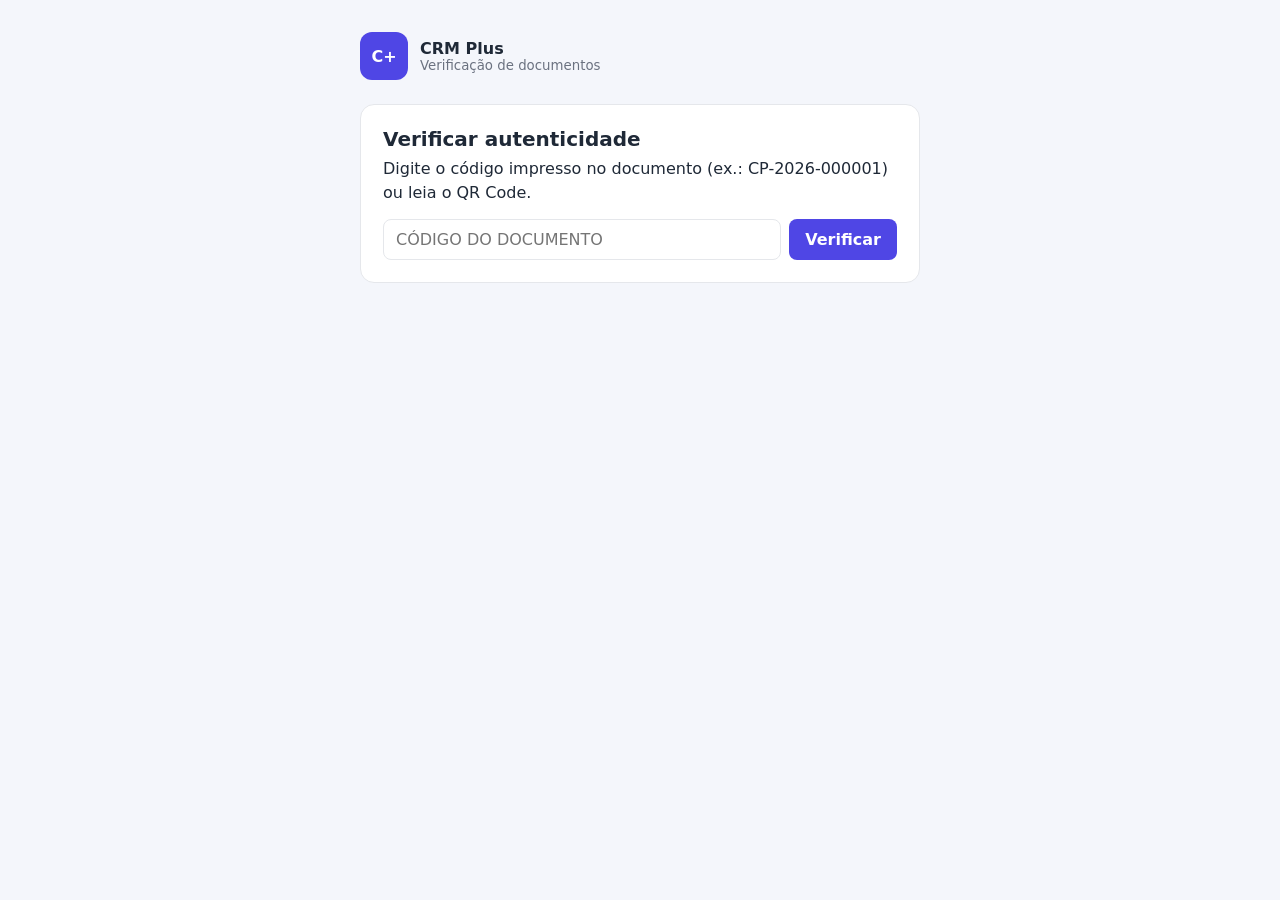
<file: verificar.html>
<!DOCTYPE html>
<html lang="pt-BR">
<head>
  <meta charset="UTF-8">
  <meta name="viewport" content="width=device-width, initial-scale=1.0">
  <title>Verificar documento – CRM Plus</title>
  <style>
    :root {
      --cor: #4f46e5; --fundo: #f4f6fb; --superficie: #fff; --texto: #1f2937; --suave: #6b7280; --borda: #e5e7eb;
      --ok: #16a34a; --erro: #dc2626; color-scheme: light;
    }
    @media (prefers-color-scheme: dark) {
      :root { --fundo: #0f1117; --superficie: #181b24; --texto: #e5e7eb; --suave: #9ca3af; --borda: #2c3140; --ok: #22c55e; --erro: #f87171; color-scheme: dark; }
    }
    * { box-sizing: border-box; margin: 0; padding: 0; }
    body { font-family: system-ui, -apple-system, "Segoe UI", Roboto, sans-serif; background: var(--fundo); color: var(--texto); min-height: 100vh; padding: 32px 16px; }
    main { max-width: 560px; margin: 0 auto; }
    header { display: flex; align-items: center; gap: 12px; margin-bottom: 24px; }
    header img, .logo { width: 48px; height: 48px; border-radius: 12px; object-fit: contain; background: var(--cor); color: #fff; display: grid; place-items: center; font-weight: 700; }
    header small { display: block; color: var(--suave); }
    .cartao { background: var(--superficie); border: 1px solid var(--borda); border-radius: 14px; padding: 22px; margin-bottom: 16px; }
    h1 { font-size: 20px; margin-bottom: 6px; }
    p { line-height: 1.5; }
    form { display: flex; gap: 8px; margin-top: 14px; }
    input { flex: 1; font: inherit; padding: 10px 12px; border: 1px solid var(--borda); border-radius: 8px; background: var(--superficie); color: var(--texto); text-transform: uppercase; }
    button { font: inherit; font-weight: 600; padding: 10px 16px; border: none; border-radius: 8px; background: var(--cor); color: #fff; cursor: pointer; }
    .status { display: flex; align-items: center; gap: 10px; font-size: 18px; font-weight: 700; margin-bottom: 14px; }
    .status.ok { color: var(--ok); }
    .status.erro { color: var(--erro); }
    dl { display: grid; grid-template-columns: 140px 1fr; gap: 8px 12px; font-size: 14px; }
    dt { color: var(--suave); }
    .aviso { font-size: 13px; color: var(--suave); margin-top: 14px; border-top: 1px dashed var(--borda); padding-top: 12px; }
    @media (max-width: 480px) { dl { grid-template-columns: 1fr; } dt { margin-top: 6px; } }
  </style>
</head>
<body>
  <main>
    <header>
      <span class="logo" id="logo">C+</span>
      <div><strong id="escola">CRM Plus</strong><small>Verificação de documentos</small></div>
    </header>

    <section class="cartao">
      <h1>Verificar autenticidade</h1>
      <p>Digite o código impresso no documento (ex.: CP-2026-000001) ou leia o QR Code.</p>
      <form id="form">
        <input id="codigo" placeholder="Código do documento" autocomplete="off" aria-label="Código do documento">
        <button type="submit">Verificar</button>
      </form>
    </section>

    <section class="cartao" id="resultado" hidden></section>
  </main>

  <script>
    // Lê o registro de documentos do CRM Plus salvo neste navegador
    const ler = (chave, padrao) => { try { return JSON.parse(localStorage.getItem(chave)) ?? padrao; } catch { return padrao; } };
    const esc = (t) => String(t ?? '').replace(/[&<>"']/g, (c) => ({ '&': '&amp;', '<': '&lt;', '>': '&gt;', '"': '&quot;', "'": '&#39;' }[c]));
    const tipos = {
      contrato: 'Contrato de prestação de serviços', certificado: 'Certificado de conclusão', diploma: 'Diploma de conclusão',
      'decl-matricula': 'Declaração de matrícula', 'decl-frequencia': 'Declaração de frequência', 'decl-conclusao': 'Declaração de conclusão',
    };

    const config = ler('crmplus_config', {});
    if (config.corPrimaria) document.documentElement.style.setProperty('--cor', config.corPrimaria);
    if (config.nome) document.getElementById('escola').textContent = config.nome;
    if (config.logo) document.getElementById('logo').outerHTML = `<img src="${esc(config.logo)}" alt="">`;

    function verificar(codigo) {
      const c = codigo.trim().toUpperCase();
      if (!c) return;
      const registros = ler('crmplus_documentos', []);
      const r = registros.find((x) => String(x.codigo).toUpperCase() === c);
      const el = document.getElementById('resultado');
      el.hidden = false;
      if (r) {
        const data = new Date(r.emitidoEm).toLocaleString('pt-BR', { dateStyle: 'long', timeStyle: 'short' });
        el.innerHTML = `
          <p class="status ok">✅ Documento encontrado no registro</p>
          <dl>
            <dt>Código</dt><dd><strong>${esc(r.codigo)}</strong></dd>
            <dt>Documento</dt><dd>${esc(tipos[r.tipo] || r.tipo)}</dd>
            <dt>Aluno(a)</dt><dd>${esc(r.alunoNome)}${r.alunoCpf ? ` · CPF ${esc(r.alunoCpf)}` : ''}</dd>
            <dt>Curso</dt><dd>${esc(r.curso)}${r.cargaHoraria ? ` (${esc(r.cargaHoraria)}h)` : ''}${r.turma ? ` · turma ${esc(r.turma)}` : ''}</dd>
            ${r.detalhes ? `<dt>Detalhes</dt><dd>${esc(r.detalhes)}</dd>` : ''}
            <dt>Emitido em</dt><dd>${esc(data)}${r.emitidoPorNome ? ` por ${esc(r.emitidoPorNome)}` : ''}</dd>
            <dt>Instituição</dt><dd>${esc(r.escola)}</dd>
          </dl>
          <p class="aviso">Confira se os dados acima são iguais aos do documento impresso.</p>`;
      } else {
        el.innerHTML = `
          <p class="status erro">❌ Código não encontrado</p>
          <p>Não há documento com o código <strong>${esc(c)}</strong> no registro deste computador.</p>
          <p class="aviso">Enquanto o sistema não usa banco de dados online, a verificação só funciona no computador da escola
            que emitiu o documento. Em caso de dúvida, entre em contato com a secretaria.</p>`;
      }
    }

    document.getElementById('form').addEventListener('submit', (e) => {
      e.preventDefault();
      verificar(document.getElementById('codigo').value);
    });
    const inicial = new URLSearchParams(location.search).get('codigo');
    if (inicial) {
      document.getElementById('codigo').value = inicial;
      verificar(inicial);
    }
  </script>
</body>
</html>
</file>
